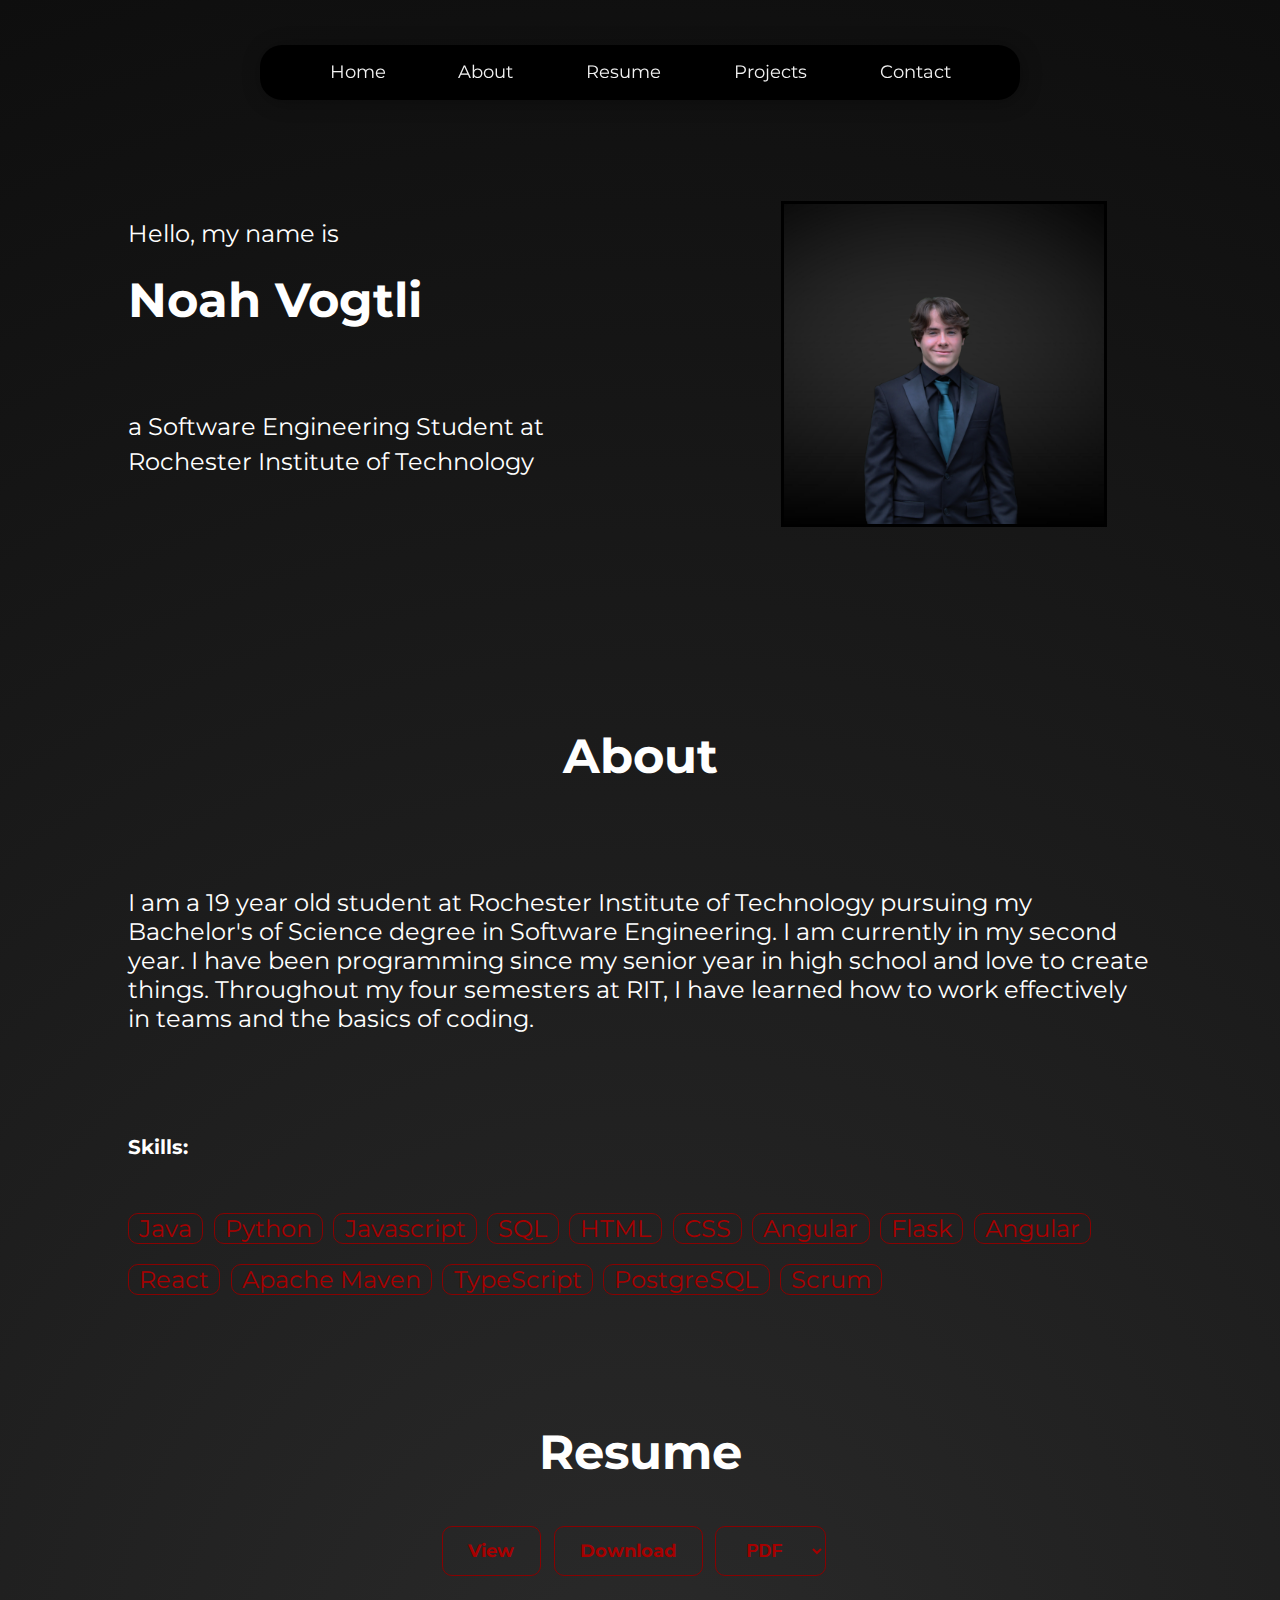
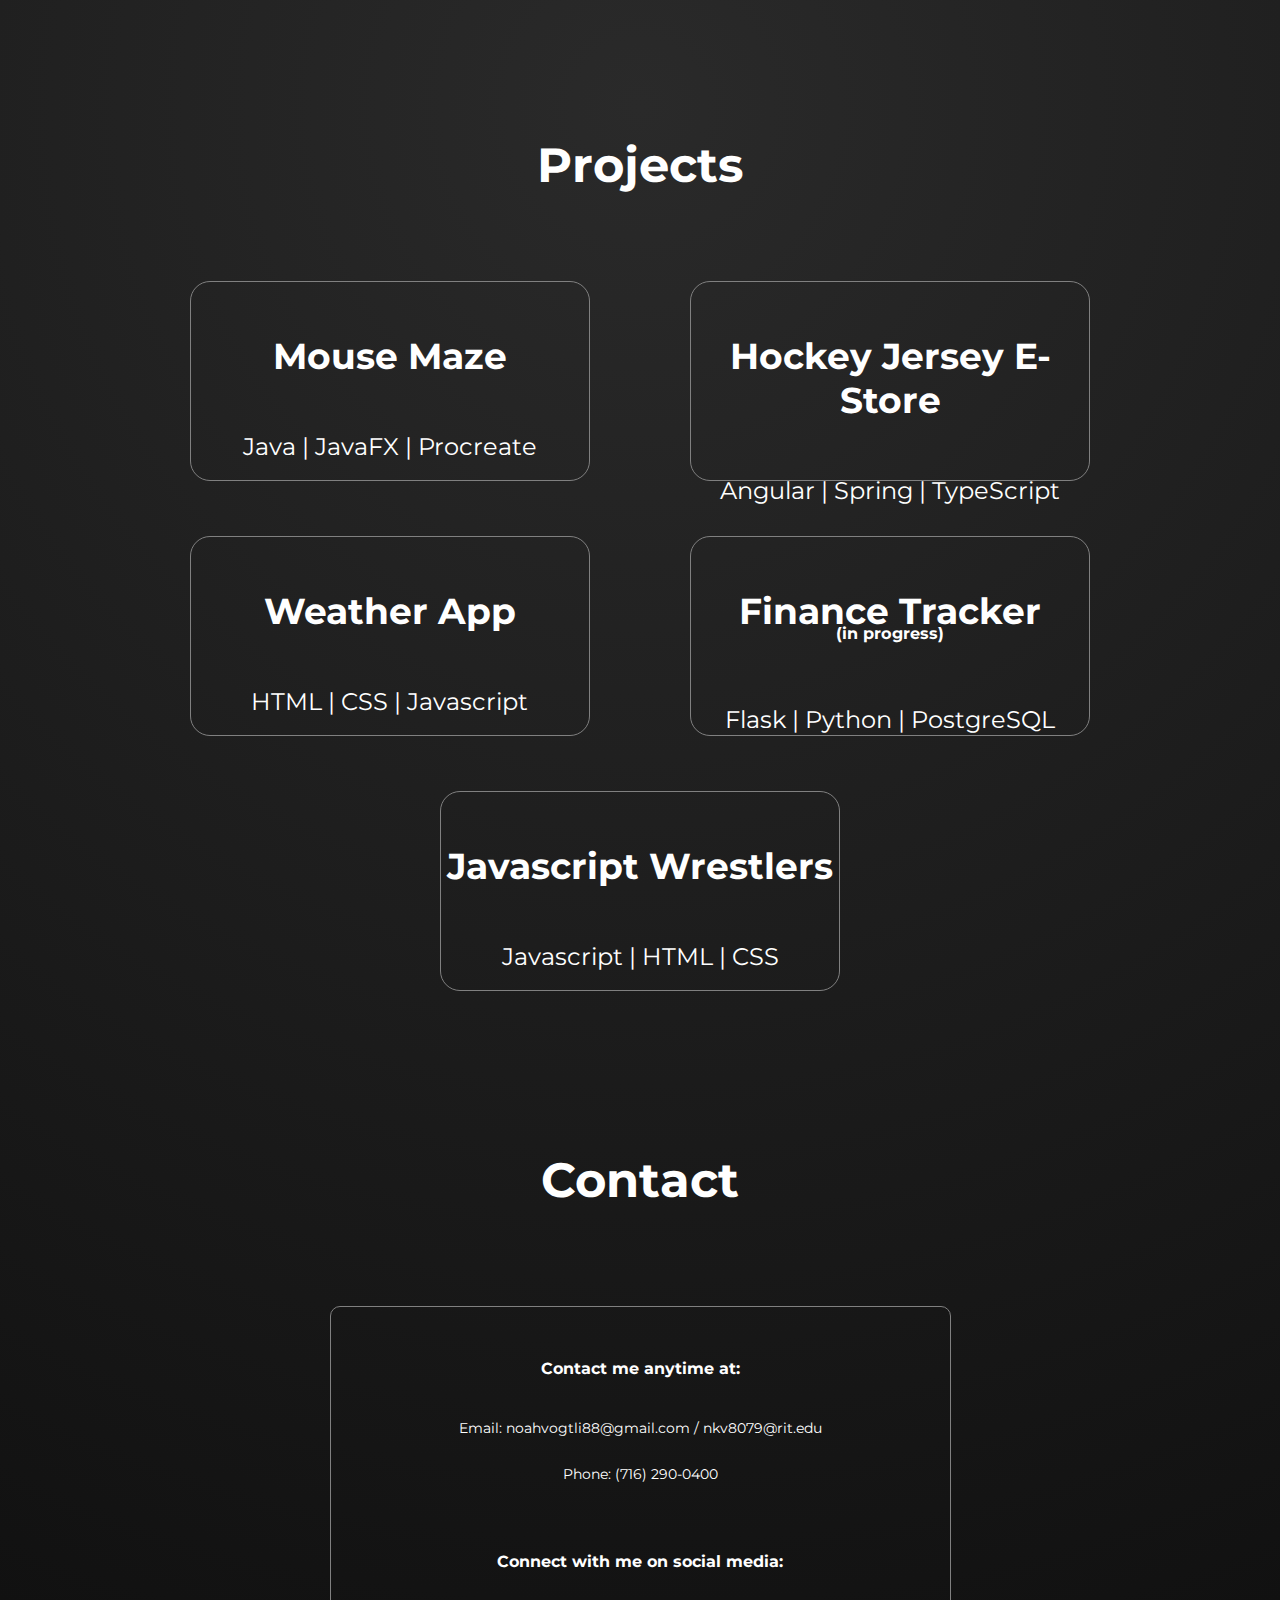
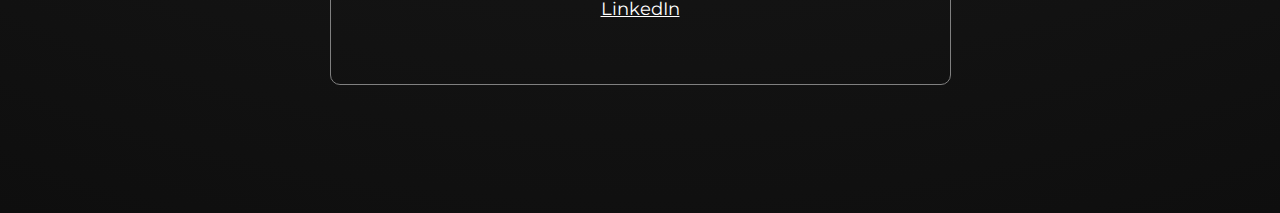
<file: index.html>
<!DOCTYPE html>
<html lang="en">
<head>
    <meta charset="UTF-8">
    <meta name="viewport" content="width=device-width, initial-scale=1.0">
    <link href="https://cdn.jsdelivr.net/npm/bootstrap@5.0.2/dist/css/bootstrap.min.css" rel="stylesheet" integrity="sha384-EVSTQN3/azprG1Anm3QDgpJLIm9Nao0Yz1ztcQTwFspd3yD65VohhpuuCOmLASjC" crossorigin="anonymous">
    <link rel="stylesheet" href="style.css">
    <title>Portfolio</title>
    <link rel="icon" type="image/x-icon" href="data/icons8-tiger-48.png">
    <script src="https://cdn.jsdelivr.net/npm/bootstrap@5.2.3/dist/js/bootstrap.bundle.min.js"></script>
    <script src="script.js"></script>
</head>
<body id="home">
    <nav class="topnav" id="myHeader">
        <a href="#home">Home</a>
        <a href="#about">About</a>
        <a href="#resume">Resume</a>
        <a href="#projects">Projects</a>
        <a href="#contact">Contact</a>
    </nav>
    <div class="flex-container">
        <img src="data/SquarePicturepng.png" alt="A picture of me" class="responsive">
        <div class="description">
            <article>
                <p>Hello, my name is</p> <h1>Noah Vogtli</h1><br> <p>a Software Engineering Student at <br>Rochester Institute of Technology<p>
            </article>
        </div>
    </div>
    <div class="space" id="about"></div>
    <div class="about-div">
        <h1 class="about-heading">About</h1>
        <p>I am a 19 year old student at Rochester Institute of Technology pursuing my Bachelor's of Science degree in Software Engineering. I am currently in my second year. I have been programming since my senior year in high school and love to create things. Throughout my four semesters at RIT, I have learned how to work effectively in teams and the basics of coding.</p>
        <h5>Skills:</h5>
        <div class="skills-div">
            <div class="skills-box">Java</div>
            <div class="skills-box">Python</div>
            <div class="skills-box">Javascript</div>
            <div class="skills-box">SQL</div>
            <div class="skills-box">HTML</div>
            <div class="skills-box">CSS</div>
            <div class="skills-box">Angular</div>
            <div class="skills-box">Flask</div>
            <div class="skills-box">Angular</div>
            <div class="skills-box">React</div>
            <div class="skills-box">Apache Maven</div>
            <div class="skills-box">TypeScript</div>
            <div class="skills-box">PostgreSQL</div>
            <div class="skills-box" id="resume">Scrum</div>
        </div>
    </div>
    <div class="resume-container">
        <h1 class="resume-heading">Resume</h1>
        <div class="actions-container">
        <a href="data/Noah_Vogtli_Resume.pdf" class="download-button" id="projects" target="_blank">View</a>
        <a href="data/Noah_Vogtli_Resume.pdf" class="download-button" id="download-button" download>Download</a>
        <select name="FileType" id="filetype" class="download-button">
            <option value="pdf">PDF</option>
            <option value="jpg">JPG</option>
        </select>
        </div>
    </div>
    <div class="space"></div>
    <div class="flex-container">
    <h1 class="projects-heading">Projects</h1>
    </div>
    <div class="projects-container">
        <a href="mousemaze.html" class="project-boxes">
            <h2>Mouse Maze</h2>
            <p>Java | JavaFX | Procreate</p>
        </a>
        <a href="estore.html" class="project-boxes">
            <h2>Hockey Jersey E-Store</h2>
            <p>Angular | Spring | TypeScript</p>
        </a>
        <a href="weatherapp.html" class="project-boxes">
            <h2>Weather App</h2>
            <p>HTML | CSS | Javascript</p>
        </a>
        <a href="financetracker.html" class="project-boxes">
            <h2>Finance Tracker <br><h6>(in progress)</h6></h2>
            <p>Flask | Python | PostgreSQL</p>
        </a>
        <a href="wrestler.html" class="project-boxes">
            <h2>Javascript Wrestlers</h2>
            <p>Javascript | HTML | CSS</p>
        </a>
    </div>
    <div class="space" id="contact"></div>
    <div class="space"></div>
    <div class="contact-container">
        <h1 class="projects-heading">Contact</h1>
        <div class="contact-box">
            <h5>Contact me anytime at:</h5>
            <p>Email: noahvogtli88@gmail.com / nkv8079@rit.edu</p>
            <p>Phone: (716) 290-0400</p>
            <br>
            <h5>Connect with me on social media: </h5>
            <div class="social-flex">
            <a href="https://www.linkedin.com/in/noahvogtli/" target="_blank">LinkedIn</a>
            </div>
        </div>
    </div>
    <script src="script.js"></script>
</body>
</html>
</file>
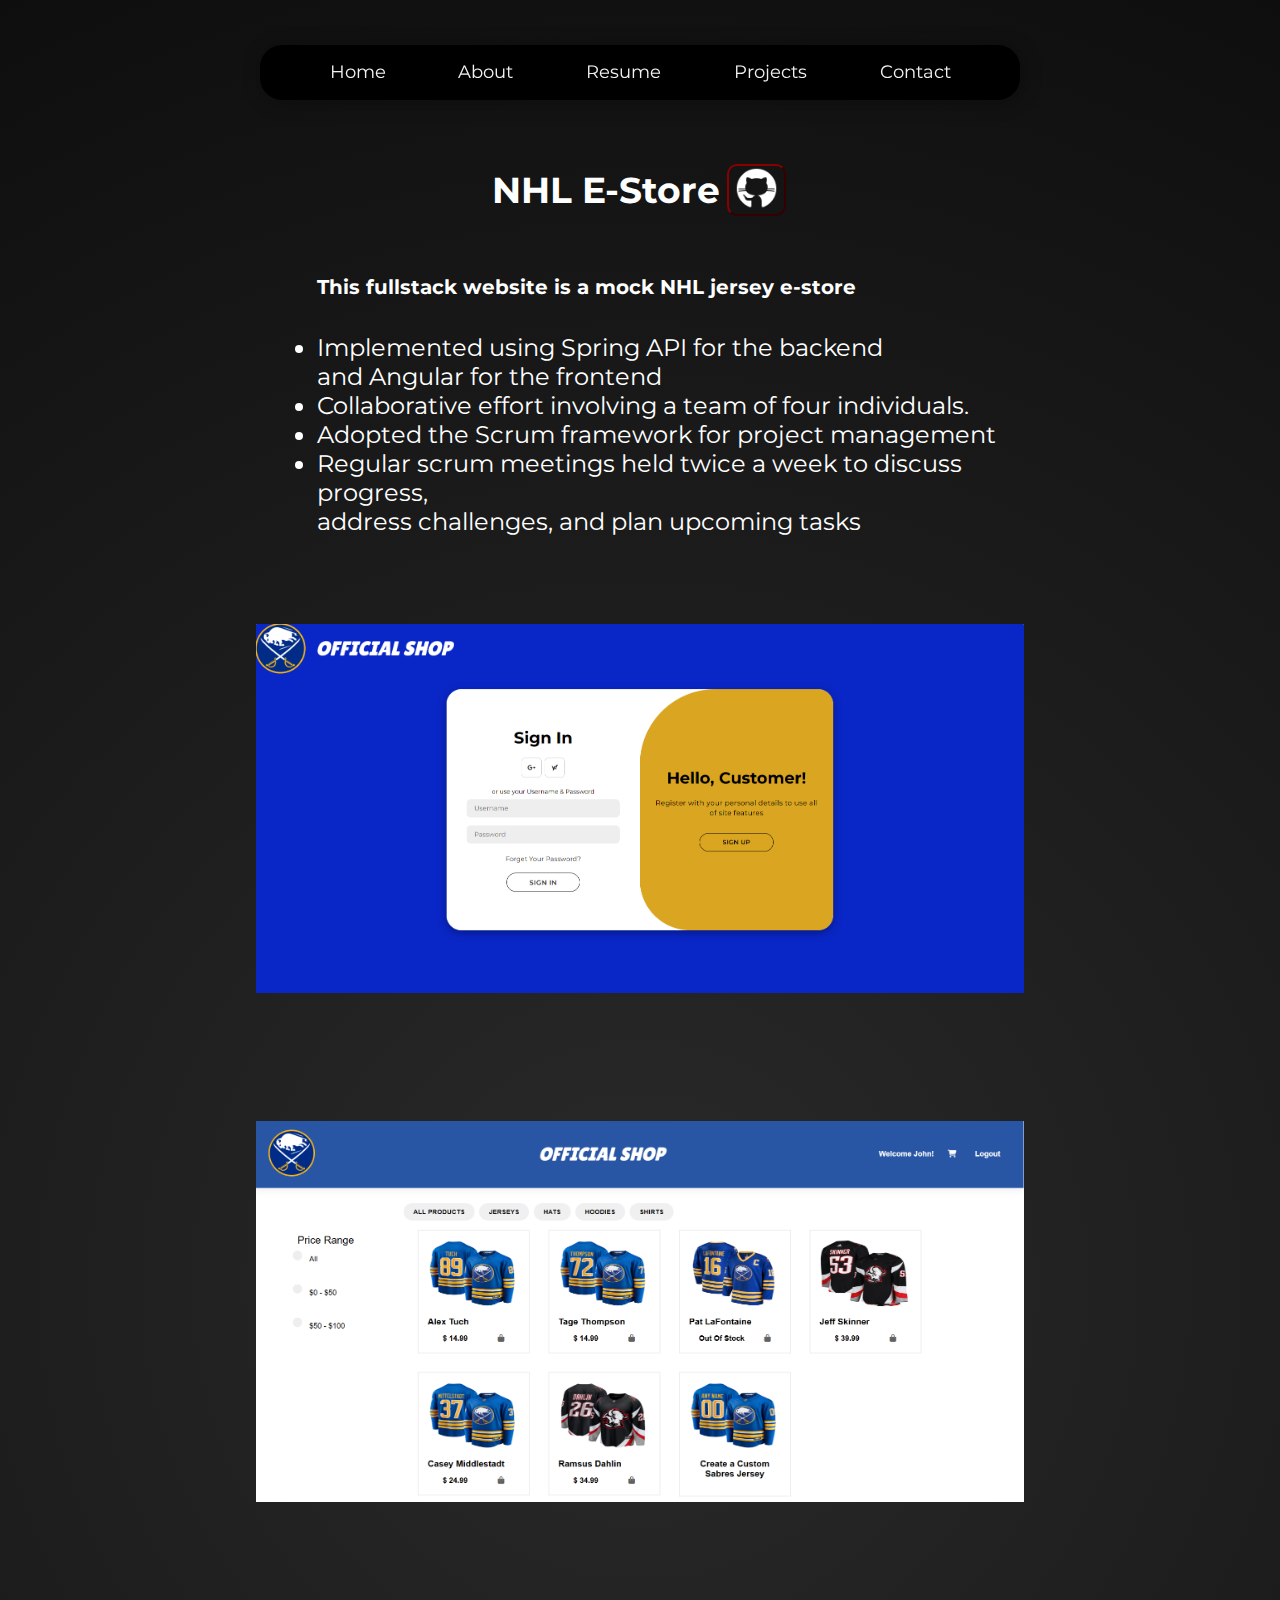
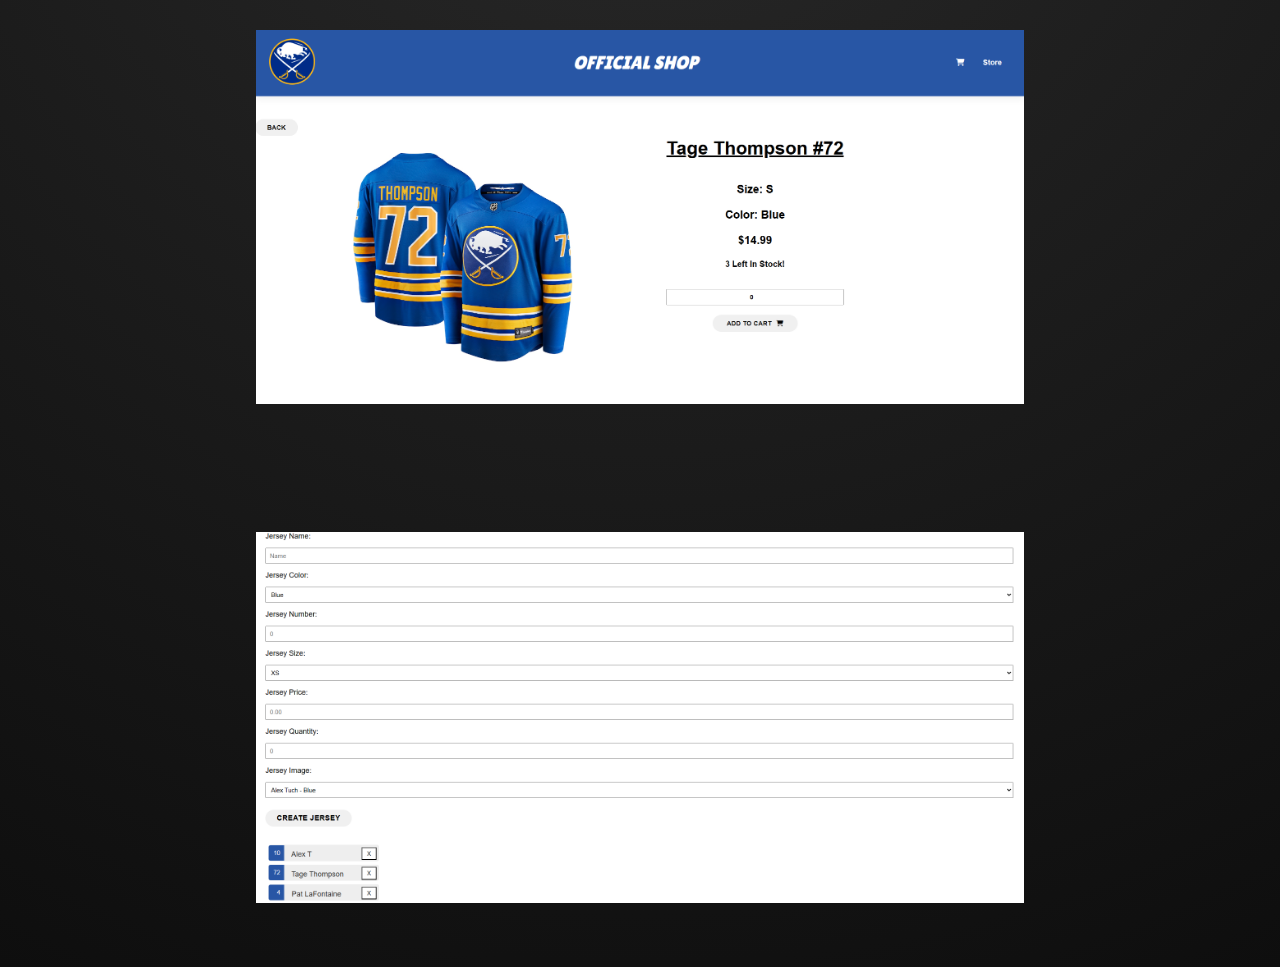
<file: estore.html>
<!DOCTYPE html>
<html lang="en">
    <head>
        <meta charset="UTF-8">
        <meta name="viewport" content="width=device-width, initial-scale=1.0">
        <link rel="stylesheet" href="style.css">
        <title>Portfolio</title>
    </head>
    <body>
        <nav class="topnav" id="myHeader">
            <a href="index.html#home">Home</a>
            <a href="index.html#about">About</a>
            <a href="index.html#resume">Resume</a>
            <a href="index.html#projects">Projects</a>
            <a href="index.html#contact">Contact</a>
        </nav>
        <div class="project-flex">
            <ul>
                <div class="project-title-flex">
                    <h2 class="title">NHL E-Store</h2>
                    <div>
                        <a href="https://github.com/noahvogtli/nhl-estore" target="_blank">
                            <button class="githubButton">
                                <img src="data/icons8-github-30.png" style="width: 100%; height: auto;">
                            </button> 
                        </a>
                    </div>
                    </div>
                <div class="project-description">
                <h5>This fullstack website is a mock NHL jersey e-store</h5>
                <li>Implemented using Spring API for the backend <br> and Angular for the frontend</li>
                <li>Collaborative effort involving a team of four individuals.</li>
                <li>Adopted the Scrum framework for project management</li>
                <li>Regular scrum meetings held twice a week to discuss progress, <br>address challenges, and plan upcoming tasks</li>
                </div>
            </ul>
            <img src="data/estore-login.png" alt="A picture of the interface of the weatherapp" class="project-picture">
            <img src="data/estore-customer-page.png" alt="A picture of the interface of the weatherapp" class="project-picture">
            <img src="data/estore-product-page.png" alt="A picture of the interface of the weatherapp" class="project-picture">
            <img src="data/estore-admin-page.png" alt="A picture of the interface of the weatherapp" class="project-picture">
        </div>
        
</body>
</html>
</file>
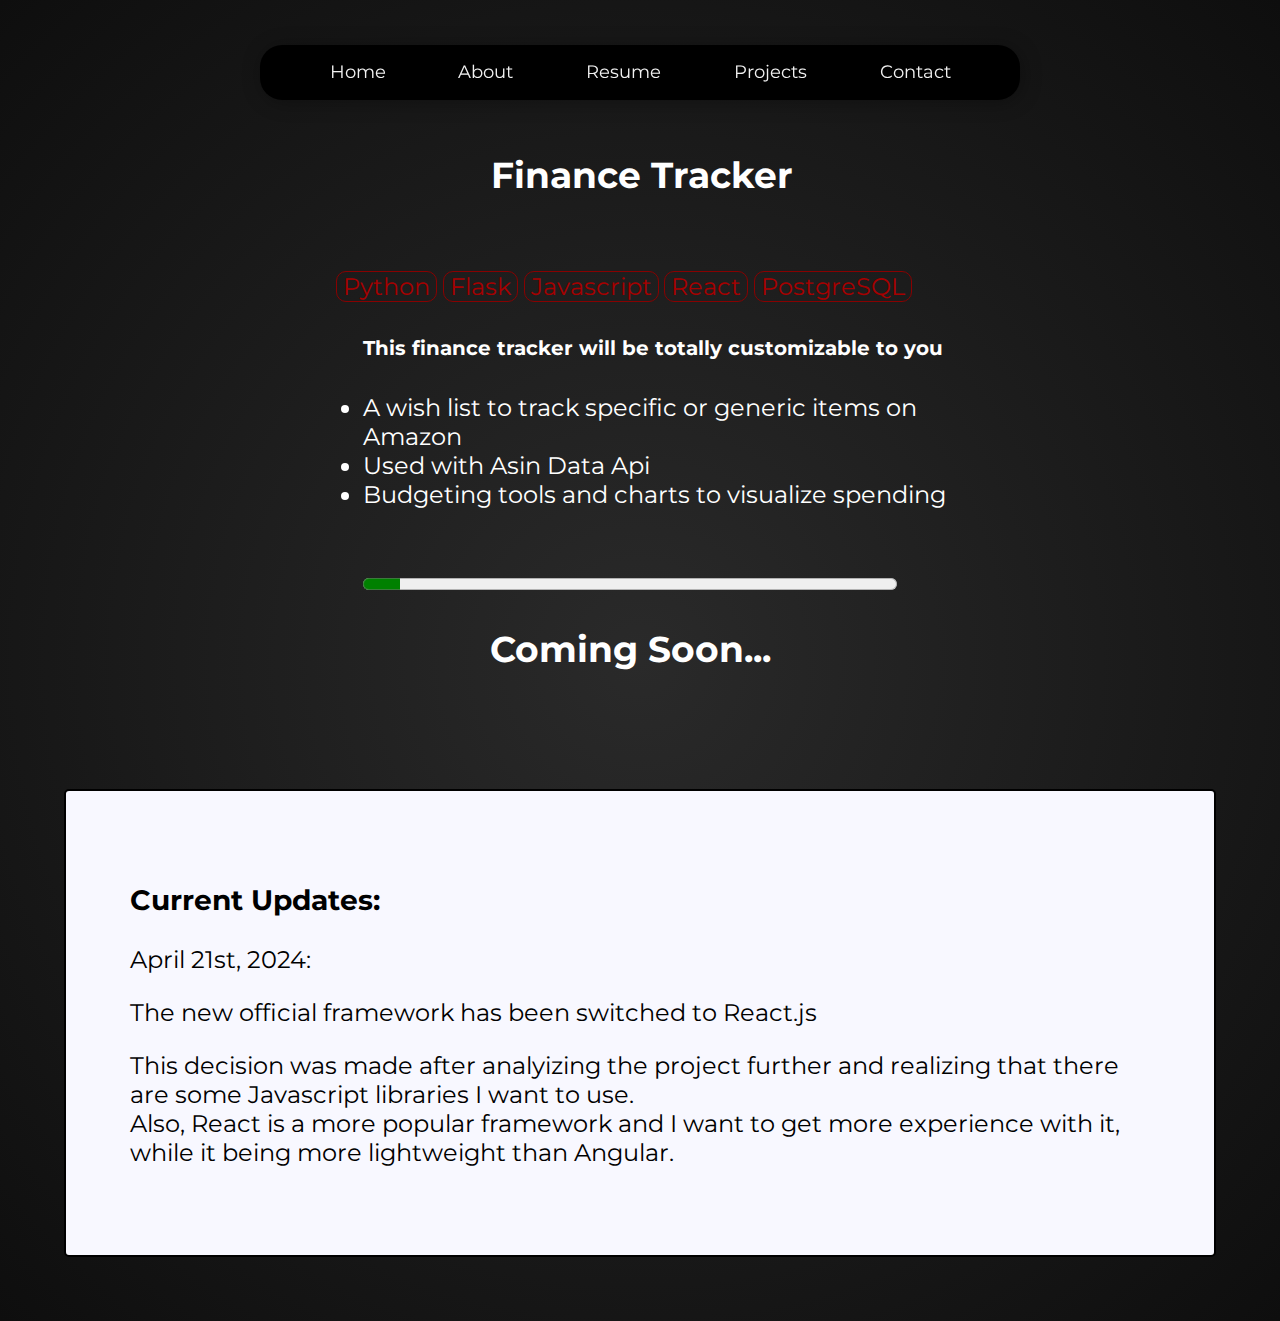
<file: financetracker.html>
<!DOCTYPE html>
<html lang="en">
    <head>
        <meta charset="UTF-8">
        <meta name="viewport" content="width=device-width, initial-scale=1.0">
        <link rel="stylesheet" href="style.css">
        <title>Finance Tracker</title>
    </head>
    <body>
        <nav class="topnav" id="myHeader">
            <a href="index.html#home">Home</a>
            <a href="index.html#about">About</a>
            <a href="index.html#resume">Resume</a>
            <a href="index.html#projects">Projects</a>
            <a href="index.html#contact">Contact</a>
        </nav>
        <div class="project-flex">
            <ul>
                <div class="project-title-flex">
                <h2 class="title">Finance Tracker</h2>
                </div>
                <div class="project-languages">
                    <div class="skills-box">Python</div>
                    <div class="skills-box">Flask</div>
                    <div class="skills-box">Javascript</div>
                    <div class="skills-box">React</div>
                    <div class="skills-box">PostgreSQL</div>
                </div>
                <div class="project-description">
                <h5>This finance tracker will be totally customizable to you</h5>
                <li>A wish list to track specific or generic items on Amazon</li>
                <li>Used with Asin Data Api</li>
                <li>Budgeting tools and charts to visualize spending</li>
                <div class="space"></div>
                <div class="space"></div>
                <div style="margin-right: 10%;">
                    <progress value="7" max="100" style="width: 100%; accent-color: green;"" id="finance-progress"></progress>
                </div>
                <h2 style=" display:flex; justify-content: center; margin-right: 10%;"> Coming Soon...</h2>
                </div>
            </ul>
            <div style="margin: 5%;" class="blog">
            <h3>Current Updates:</h3>
            <p>April 21st, 2024: </p>
            <p>The new official framework has been switched to React.js</p>
            <p>This decision was made after analyizing the project further and realizing that there are some Javascript libraries I want to use.
                <br>Also, React is a more popular framework and I want to get more experience with it, while it being more lightweight than Angular.</p>
        </div>
        </div>
        
</body>
</html>
</file>
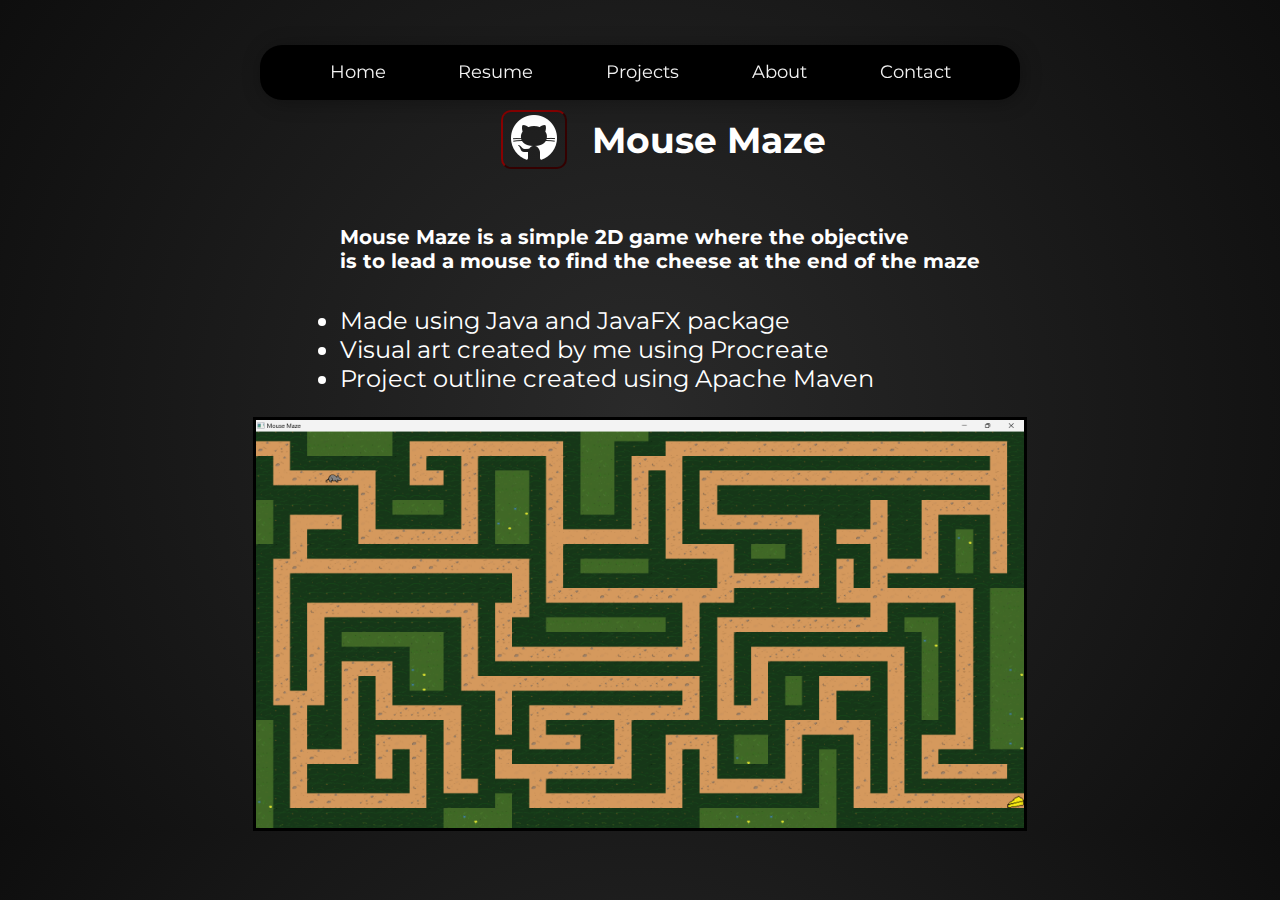
<file: mousemaze.html>
<!DOCTYPE html>
<html lang="en">
    <head>
        <meta charset="UTF-8">
        <meta name="viewport" content="width=device-width, initial-scale=1.0">
        <link rel="stylesheet" href="style.css">
        <title>Portfolio</title>
    </head>
    <body>
        <div class="topnav" id="Header">
            <a href="index.html#home">Home</a>
            <a href="index.html#resume">Resume</a>
            <a href="index.html#projects">Projects</a>
            <a href="index.html#about">About</a>
            <a href="index.html#contact">Contact</a>
        </div>
        <div class="project-flex">
            <ul>
                <div class="flex-container">
                <h2 class="title">Mouse Maze</h2>
                <a href="https://github.com/noahvogtli/MouseMaze" target="_blank">
                    <button class="githubButton">
                        <img src="data/icons8-github-30.png">
                    </button>
                </a>
                </div>
                <h5>Mouse Maze is a simple 2D game where the objective <br> is to lead a mouse to find the cheese at the end of the maze</h5>
                <li>Made using Java and JavaFX package</li>
                <li>Visual art created by me using Procreate</li>
                <li>Project outline created using Apache Maven</li>
            </ul>
            <img src="data/MouseMaze.png" alt="A picture of Mouse Mazes GUI" class="responsive" style="width: 60%; height: 60%;">
        </div>
        
</body>
</html>
</file>
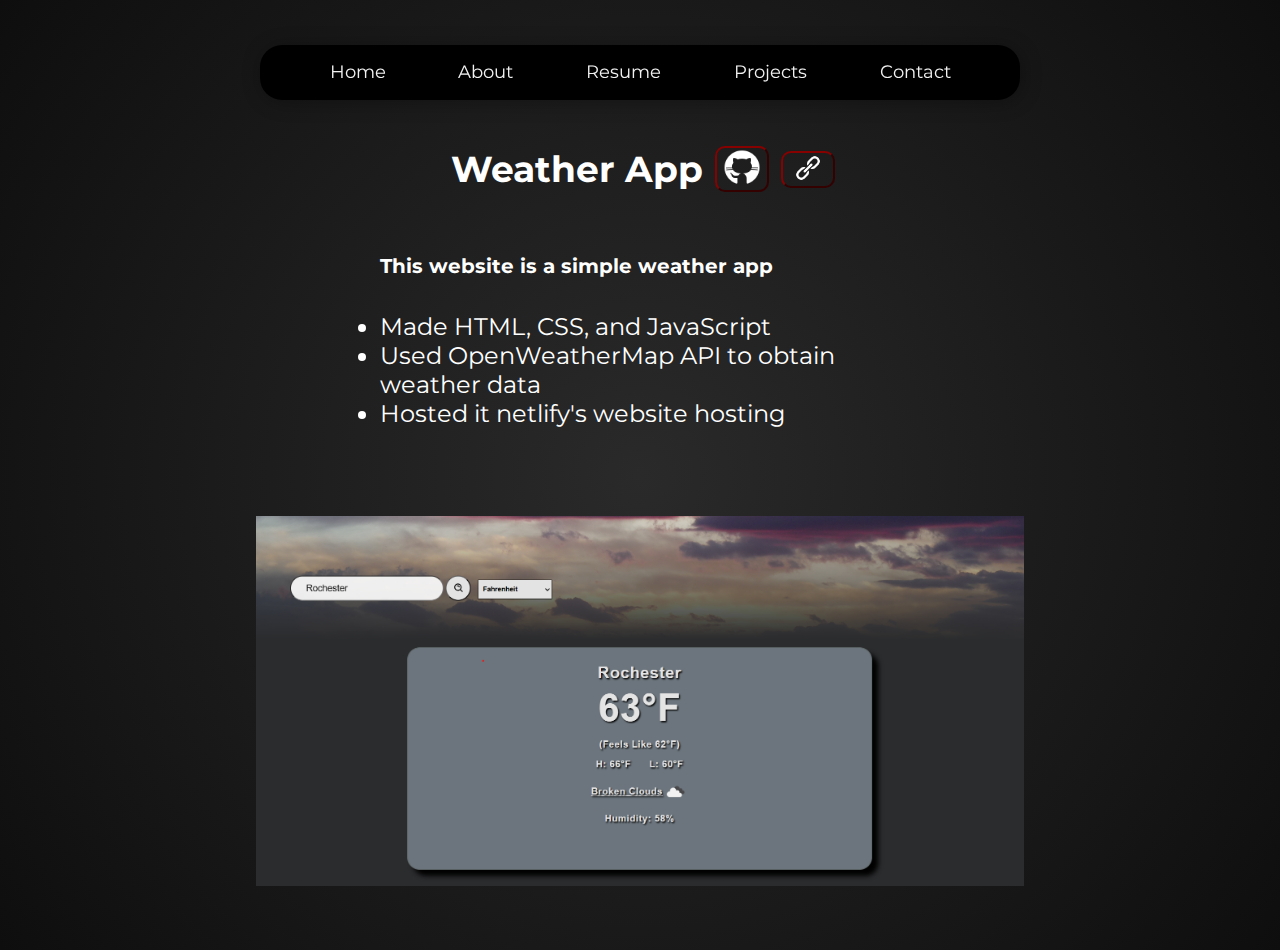
<file: weatherapp.html>
<!DOCTYPE html>
<html lang="en">
    <head>
        <meta charset="UTF-8">
        <meta name="viewport" content="width=device-width, initial-scale=1.0">
        <link rel="stylesheet" href="style.css">
        <title>Portfolio</title>
    </head>
    <body>
        <nav class="topnav" id="myHeader">
            <a href="index.html#home">Home</a>
            <a href="index.html#about">About</a>
            <a href="index.html#resume">Resume</a>
            <a href="index.html#projects">Projects</a>
            <a href="index.html#contact">Contact</a>
        </nav>
        <div class="project-flex">
            <ul>
                <div class="project-title-flex">
                <h2 class="title">Weather App</h2>
                <div style="display: flex; flex-direction: row; align-items: center;">
                    <a href="https://github.com/noahvogtli/WeatherApp" target="_blank" style="margin: 5%;">
                        <button class="githubButton">
                            <img src="data/icons8-github-30.png" style="width: 100%; height: auto;">
                        </button> 
                    </a>
                    <a href="https://noahvogtli-weatherapp.netlify.app/weatherapp" target="_blank">
                        <button class="githubButton">
                            <img src="data/icons8-link-50.png" style="width: 75%; height: auto;">
                        </button> 
                    </a>
                </div>
                </div>
                <div class="project-description">
                <h5>This website is a simple weather app</h5>
                <li>Made HTML, CSS, and JavaScript</li>
                <li>Used OpenWeatherMap API to obtain weather data</li>
                <li>Hosted it netlify's website hosting</li>
                </div>
            </ul>
            <img src="data/weatherapp.png" alt="A picture of the interface of the weatherapp" class="project-picture">
        </div>
        
</body>
</html>
</file>
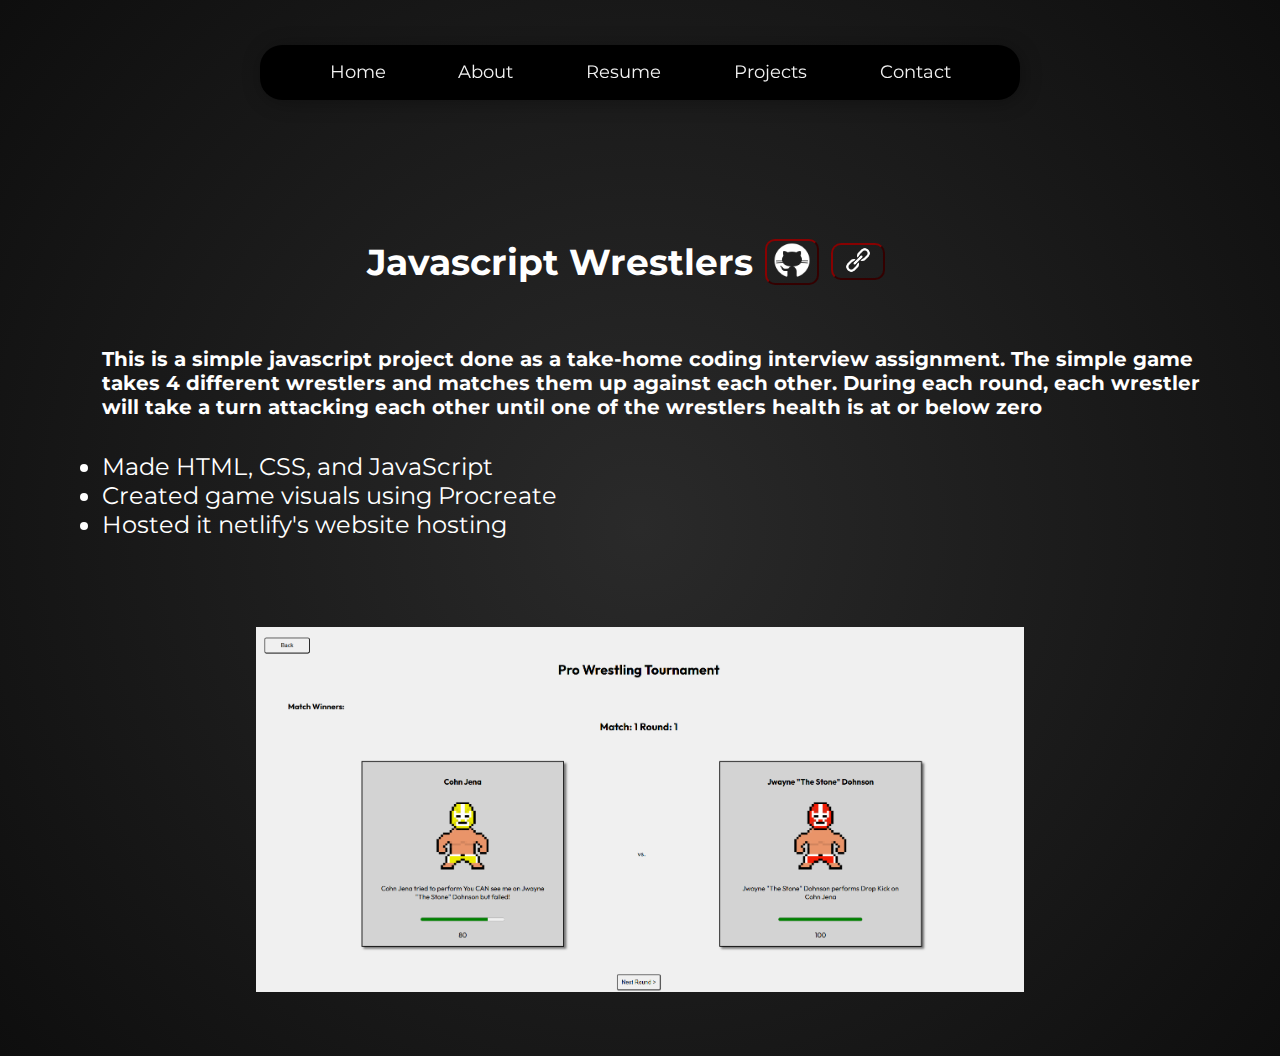
<file: wrestler.html>
<!DOCTYPE html>
<html lang="en">
    <head>
        <meta charset="UTF-8">
        <meta name="viewport" content="width=device-width, initial-scale=1.0">
        <link rel="stylesheet" href="style.css">
        <title>Portfolio</title>
    </head>
    <body>
        <nav class="topnav" id="myHeader">
            <a href="index.html#home">Home</a>
            <a href="index.html#about">About</a>
            <a href="index.html#resume">Resume</a>
            <a href="index.html#projects">Projects</a>
            <a href="index.html#contact">Contact</a>
        </nav>
        <div class="project-flex">
            <ul>
                <div class="project-title-flex">
                <h2 class="title">Javascript Wrestlers</h2>
                <div style="display: flex; flex-direction: row; align-items: center;">
                    <a href="https://github.com/noahvogtli/ProWrestlingTournament" target="_blank" style="margin: 5%;">
                        <button class="githubButton">
                            <img src="data/icons8-github-30.png" style="width: 100%; height: auto;">
                        </button> 
                    </a>
                    <a href="https://javascriptwrestlers.netlify.app/index.html" target="_blank">
                        <button class="githubButton">
                            <img src="data/icons8-link-50.png" style="width: 75%; height: auto;">
                        </button> 
                    </a>
                </div>
                </div>
                <div class="project-description">
                <h5>This is a simple javascript project done as a take-home coding interview assignment. The simple game takes 4 different wrestlers and matches them up against each other. During each round, each wrestler will take a turn attacking each other until one of the wrestlers health is at or below zero</h5>
                <li>Made HTML, CSS, and JavaScript</li>
                <li>Created game visuals using Procreate</li>
                <li>Hosted it netlify's website hosting</li>
                </div>
            </ul>
            <img src="data/wrestlers.png" alt="A picture of the interface of the wrestlers game" class="project-picture">
        </div>
        
</body>
</html>
</file>
<file: style.css>
@font-face {
    font-family: "Urbanist";
    src: url("/data/Urbanist/Urbanist-VariableFont_wght.ttf") format("truetype");
}

@font-face {
    font-family: "OpenSans";
    src: url("/data/Open_Sans/OpenSans-VariableFont_wdth/,wght.ttf") format("truetype");
}

@font-face {
    font-family: "Lato";
    src: url("/data/Lato/Lato-Regular.ttf") format("truetype");
}

@font-face {
    font-family: "Montserrat";
    src: url("data/Montserrat/Montserrat-VariableFont_wght.ttf") format("truetype");
}

body
{
    background: rgb(42,42,42);
    background: radial-gradient(circle, rgba(42,42,42,1) 0%, rgba(14,14,14,1) 100%);
    margin: 0;
    padding: 0;
    scroll-margin-top: 20px;
    font-size: 20px;
    font-family: "Montserrat";
    color: white;
    
}

.flex-container
{
    margin-top: 5%;
    /* border: 1%;
    border-style: solid;
    border-color: black; */
    justify-content: center;
    align-items: center;
    text-align: center;
    display: flex;
    flex-direction: column;
}

.responsive {
    display: block;
    margin-left: auto;
    margin-right: auto;
    width: 50%;
    border: 1%;
    border-color: black;
    border-style: solid;
    margin-top: 15%;
}


.topnav {
    background: black;
    width: 90%;
    margin: 0 auto; /* Center the element */
    display: flex;
    flex-direction: row;
    justify-content: space-evenly;
    padding: 5px;
    border-radius: 22px;
    box-shadow: 2px 2px 20px rgba(0, 0, 0, 0.3);
    align-items: center;
    align-content: center;
    font-size: 12px;
    position: fixed;
    left: 0; /* Ensure it starts from the left edge of the viewport */
    right: 0; /* Ensure it ends at the right edge of the viewport */
    top: 5%; /* Ensure it starts from the top edge of the viewport */
}



/* Style the links inside the navigation bar */
.topnav a {
    display: flex;
    color: #f2f2f2;
    text-align: center;
    padding: 1.5% 1.1%;
    text-decoration: none;
    justify-content: space-around;
    font-size: 12px;
}

/* Change the color of links on hover */
.topnav a:hover {
    background-color: #ddd;
    color: black;
}

.description
{
    margin: 7.5%;
    text-align: left;
    line-height: 35px;
    text-align: center;
    margin-top: 15%;
}

.description p
{
    font-size: 24px;
}

.description h1
{
    font-size: 48px;
}

.resume-heading
{
    justify-content: center;
    align-items: center;
    text-align: center;
    display: flex;
    margin-top: 0%;
}


.resume-container
{
    display:block;
    align-items: center;
    text-align: center;
    /* border: 1%;
    border-style: solid; */

}

.actions-container
{
    display: flex;
    align-items: center;
    justify-content: center;
}

.download-button
{
    background: none;
    border: 1px;
    border-style: solid;
    border-radius: 10px;
    border-color: rgb(136, 1, 1);
    color: rgb(166, 0, 0);
    text-align: center;
    justify-content: center;
    align-items: center;
    margin-top: 1%;
    padding: 1% 2%;
    margin-right: 1%;
    font-size: 18px;
    font-weight: bold;
    text-decoration: none;
}

.space
{
    margin: 15%;
}


.project-boxes {
    box-sizing: border-box;
    border: 1px solid gray;
    border-radius: 10px;
    margin: 3%;
    background: none;
    display: flex;
    justify-content: center;
    text-align: center;
    width: 300px;
    color: white;
    text-decoration: none;
    padding-top: 5%;
    flex-direction: column;
}

.project-boxes:hover
{
    color: white;
    border-color: rgb(136, 1, 1);
}


.projects-container {
    display: flex;
    flex-direction: column;
    justify-content: center;
    align-items: center;
    text-align: center;
    flex-wrap: wrap;
}

.about-heading
{
    align-items: center;
    justify-content: center;
    text-align: center;
    margin-bottom: 10%;
}

.about-div
{
    margin: 10%;
}

.about-div p
{
    font-size: 18px;
}

.skills-div
{
    display: flex;
    flex-direction: row;
    justify-content:left;
    flex-wrap: wrap;
}

.about-div h5
{
    margin-top: 25%;
}

.skills-box
{
    background:none;
    border: 1px;
    border-style: solid;
    border-radius: 10px;
    border-color: rgb(136, 1, 1);
    color: rgb(166, 0, 0);
    padding: 0% 1%;
    margin-top: 2%;
    margin-right: 1%;
}

.fill-div
{
    height: 100%;
    width: 100%;
    display: block;
}

.contact-container
{
    display: flex;
    flex-direction: column;
    justify-content: center;
    align-items: center;
    text-align: center;
    margin-bottom: 5%;
    
}

.contact-container p
{
    font-size: 14px;
}

.contact-container h5
{
    font-size: 16px ;
    
}

.contact-box
{
    box-sizing: border-box;
    border: 1px solid gray;
    border-radius: 10px;
    margin: 5%;
    background: none;
    display: flex;
    justify-content: center;
    text-align: center;
    width: fit-content;
    padding: 0% 10%;
    color: white;
    text-decoration: none;
    padding-top: 2%;
    flex-direction: column;
    padding-bottom: 5%;
}

.social-flex
{
    display: flex;
    flex-direction: row;
    justify-content: space-evenly;
}

.social-flex a
{
    color: white;
    font-size: 18px;
}

.social-flex a:hover
{
    color: rgb(198, 198, 198);
}

.title
{
    align-items: center;
    text-align: center;
    justify-content: center;
}

.project-description
{
    margin-left: 5%;
    margin-right: 5%;
    align-items: center;
    justify-content: center;
    /* border: 2px solid black; */
}

.project-flex
{
    display: flex;
    flex-direction: column;
    align-items: center;
    justify-content: center;
    /* border: 2px solid black; */

}

.project-picture
{
    width: 80%;
    height: auto;
    margin: 5%
}

.project-title-flex
{
    display: flex;
    flex-direction: column;
    margin-top: 15%;
    margin-left: auto;
    margin-right: auto;
    align-items: center;
    justify-content: center;
    /* border: 2px solid black; */
    margin-right: 10%;
}

.githubButton
{
    border-radius: 10px;
    background: none;
    border-color: rgb(136, 1, 1);
    size: 50%;
    margin-left: 10%;
}

.githubButton:hover
{
    cursor: pointer;
    border-color: rgb(107, 0, 0);
}

.project-languages
{
    display: flex;
    flex-direction: row;
    justify-content:center;
    flex-wrap: wrap;
    margin-right: 10%;
    margin-top: 5%;
}

.blog
{
    background-color:ghostwhite;
    border-radius: 5px;
    color: black;
    padding: 5%;
    border: 2px solid black;
}

@media only screen and (min-width: 1000px) {

    body
    {
        font-size: 24px;
    }

    .topnav {
        background: black;
        width: 750px;
        margin: 0 auto; /* Center the element */
        display: flex;
        flex-direction: row;
        padding: 5px;
        border-radius: 22px;
        box-shadow: 2px 2px 20px rgba(0, 0, 0, 0.3);
        justify-content: space-evenly;
        align-items: center;
        align-content: center;
    }

    .topnav a
    {
        font-size: 18px;
    }

    .flex-container
    {
        display:flex;
        /* border: 1%;
        border-style: solid;
        border-color: black; */
        flex-direction: row-reverse;
        margin-top: 10%;
    }

    .description
    {
        line-height: 50px;
        margin-top: 5vw;
        margin-left: 10vw;
        margin-right: 5vw;
        text-align: left;
        line-height: 35px;
    }

    .responsive
    {
        width: 25%;
        margin-top: 0%;
    }

    .projects-container
    {
        display: flex;
        align-items: center;
        justify-content: space-evenly;
        flex-direction: row;
        margin: 7%;
        margin-top: 0%;
    }

    .project-boxes
    {
        height: 200px;
        width: 400px;
        margin: 0;
        margin-top: 5%;
        padding-top: 2%;
        border-radius: 20px;
        flex-direction: column;
        justify-content: space-between;
    }

    .about-div p
    {
        font-size: 24px;
    }

    .about-div h5
    {
        margin-top: 10%;
    }

    .skills-div
    {
        display: flex;
        flex-direction: row;
    }

    .skills-box
    {
        padding: 0% 1%;
        margin-top: 2%;
        border: 1%;
    }

    .project-boxes h6
    {
        margin-top: -10%;
    }

    .space
    {
        margin: 10%;
    }

    .project-picture
    {
        width: 60%;
        height: auto;
        margin-left: 5%;
        margin-right: 5%;

    }

    .project-languages
    {
        display: flex;
        flex-direction: row;
        flex-wrap: nowrap;;
    }

    .title
    {
        margin-left: 5%;
    }

    .project-title-flex
    {
        flex-direction: row;
    }
}
</file>
